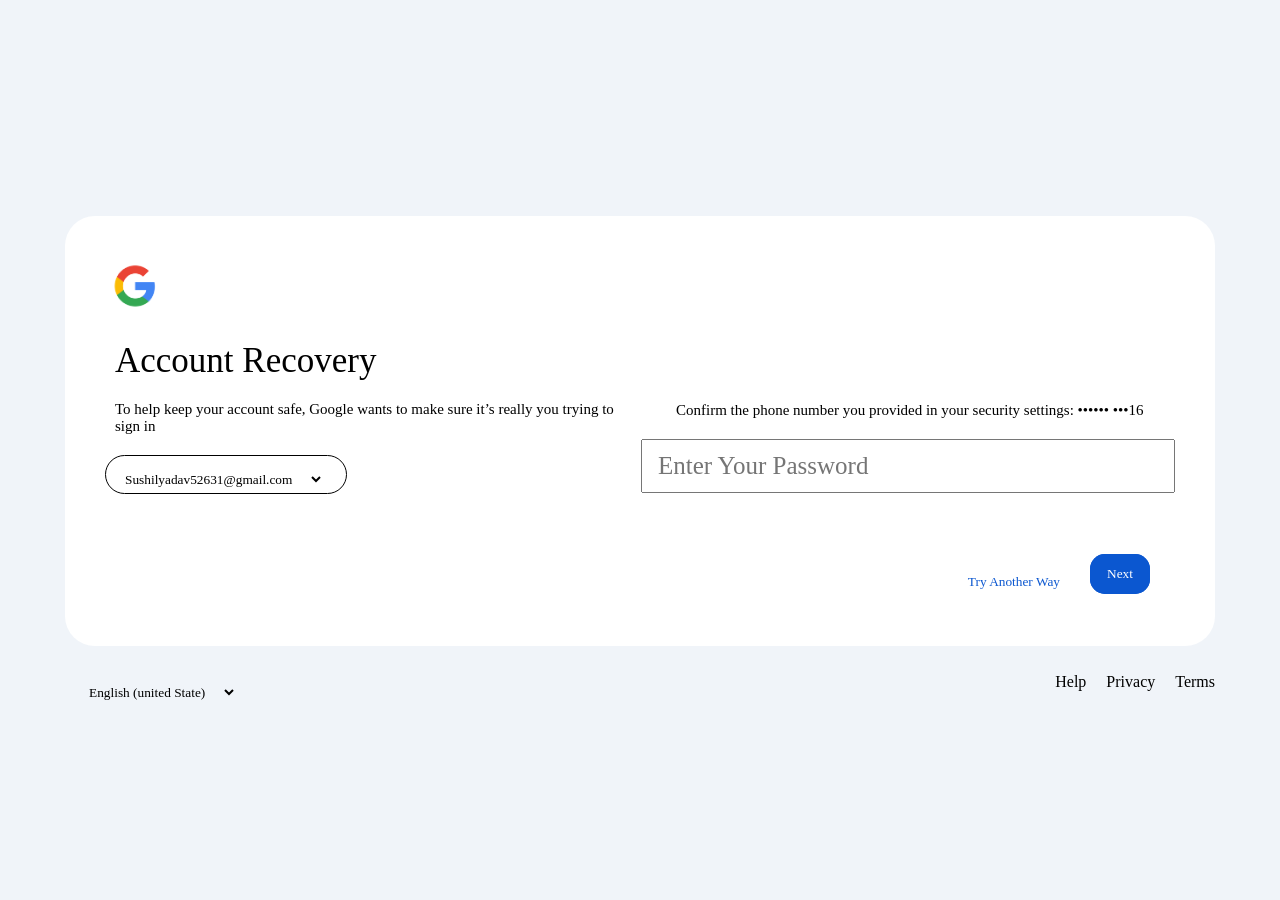
<file: AccountRcovery.html>
<!DOCTYPE html>
<html lang="en">
<head>
    <meta charset="UTF-8">
    <meta name="viewport" content="width=device-width, initial-scale=1.0">
    <link rel="icon" type="image/png" href="./img/pngwing.com.png">
    <title>Account Recovery To help keep your account safe,Google wants to make sure its really you trying to sign in</title>
    <link rel="stylesheet" href="AccountRecovery.css">
</head>
<body>
        <div class="main1">
    <div class="box">
        <a href="index.html" target="_main">
        <div class="google-logo"></div>
        </a>
        <div class="main">
        <div class="sing-in">
        <span>Account Recovery</span>
        <br>
        <p>To help keep your account safe, Google wants to make sure it’s really you trying to sign in</p>
        <div class="nav-mail">
        <select>
        <option >Sushilyadav52631@gmail.com</option>
        </select>
        </div>
        </div>
       <div class="nav-o">
        <p>Confirm the phone number you provided in your security settings: •••••• •••16</p>
        <input type="password" id="password" placeholder="Enter Your Password">
        </div>
        </div>
         <div class="btn">
            <button class="one">
        <a href="try.html" target="_main">Try Another Way</a>
       </button>
       <div class="two">
       <a href="next.html" target="_main"><button class="two">
            Next
        </button></a>
       </div>
       </div>
    </div>
    <br>
    <div class="footer">
        <div class="end">
    <select >
      <option>English (united State)</option>
      <option> Hindi (India)</option>
      <option> Africans</option>
      <option> Azarbizan</option>
      <option> Filipino</option>
      <option> italiyan</option>
      <option> England(English)</option>
      <option> Chaines</option>
      <option> Pakistani</option>
      <option> Bangladeshi</option>
      <option> Nepali</option>
      <option> Shri Lakan</option>
    </select>
        </div>
    <div class="end2">
        <a href="#">Help</a>
        <a href="#">Privacy</a>
        <a href="#">Terms</a>
    </div>
    </div>
      </div>
      
</body>
</html>
</file>
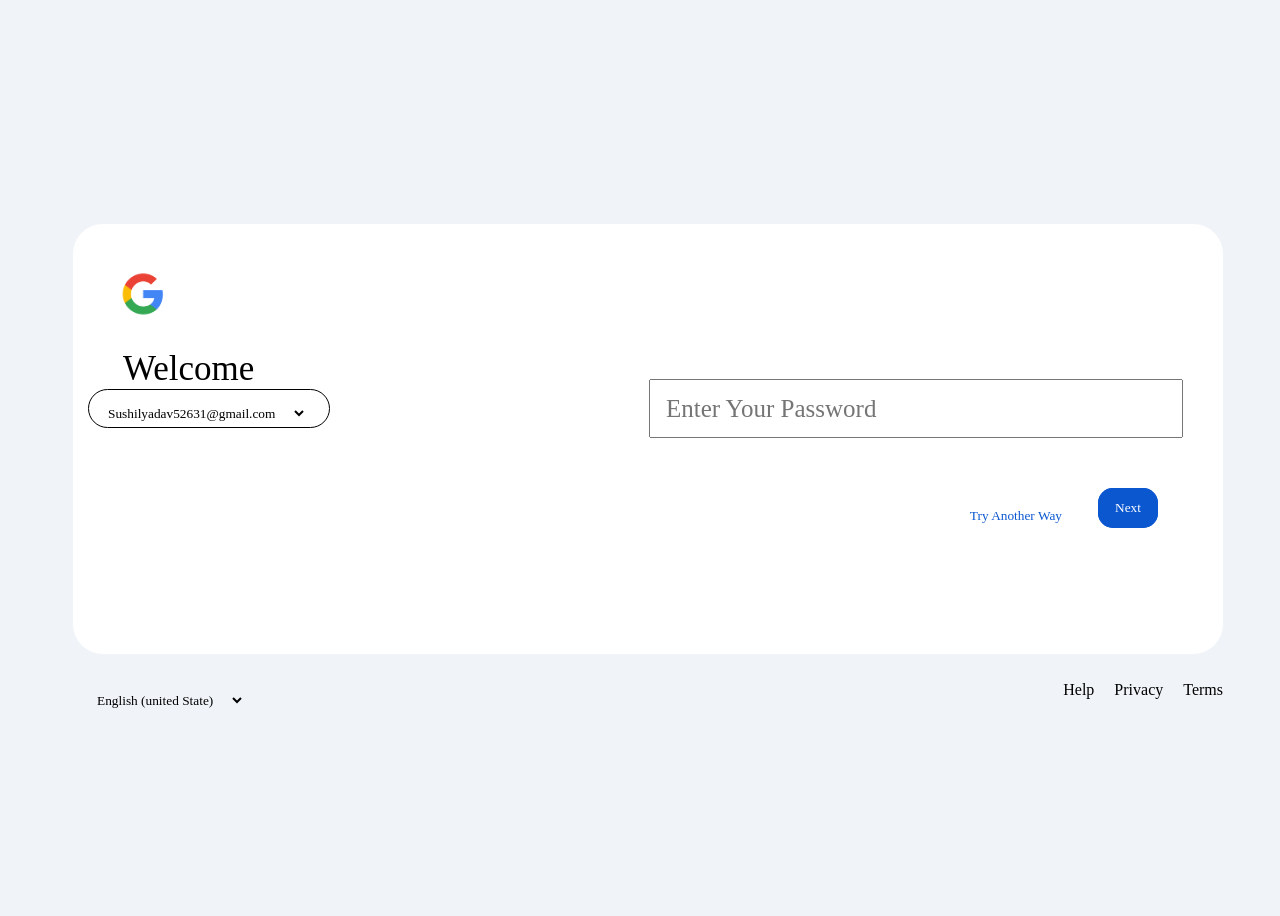
<file: next.html>
<!DOCTYPE html>
<html lang="en">
<head>
    <meta charset="UTF-8">
    <meta name="viewport" content="width=device-width, initial-scale=1.0">
    <link rel="icon" type="image/png" href="./img/pngwing.com.png" >
    <title>Welcome</title>
    <link rel="stylesheet" href="next.css">

</head>
<body>
      <div class="main1">
    <div class="box">
        <a href="index.html" target="_main">
        <div class="google-logo"></div>
        </a>
        <div class="main">
        <div class="sing-in">
        <span>Welcome</span>
        <br>
        <div class="nav-mail">
        <select>
        <option >Sushilyadav52631@gmail.com</option>
        </select>
        </div>
        </div>
       <div class="nav-o">
        <input type="password" id="Password" placeholder="Enter Your Password">
        </div>
        </div>
         <div class="btn">
            <button class="one">
        <a href="try.html" target="_main">Try Another Way</a>
       </button>
       <div class="two">
       <a href="next.html" target="_main"><button class="two">
            Next
        </button></a>
       </div>
       </div>
    </div>
    <br>
    <div class="footer">
        <div class="end">
    <select >
      <option>English (united State)</option>
      <option> Hindi (India)</option>
      <option> Africans</option>
      <option> Azarbizan</option>
      <option> Filipino</option>
      <option> italiyan</option>
      <option> England(English)</option>
      <option> Chaines</option>
      <option> Pakistani</option>
      <option> Bangladeshi</option>
      <option> Nepali</option>
      <option> Shri Lakan</option>
    </select>
        </div>
    <div class="end2">
        <a href="#">Help</a>
        <a href="#">Privacy</a>
        <a href="#">Terms</a>
    </div>
    </div>
      </div>
      
</body>
</html>
</file>
<file: AccountRecovery.css>
*{
    padding: 0px;
    margin: 0px;
    font-family: cursive;
}
body{
    height: 100vh;
    width: 100%;
    display: flex;
    align-items: center;
    justify-content: center;
    background-color: var(--gm3-sys-color-surface-container,#f0f4f9);
}
.box{
    height: 25rem;
    width: 70rem;
    border-radius: 30px;
    background-color: white;
    margin-top: 15px;
    padding: 15px;
    
}
.google-logo{
    height: 50px;
    width: 50px;
    background-image: url("img/pngwing.com.png");
    background-size: cover;
    margin: 30px;
    
}
.main{
    display: flex;
    align-items: center;
    justify-content: space-between;
}
.sing-in {
    margin-bottom: 40px;
}
.nav-mail{
    height: 37px;
    width: 240px;
    border: 1px solid black;
    border-radius: 30px;
    margin-left: 25px;
}
.nav-o p{
   font-size: 10px;
}
span{
     font-size: 35px;
     margin: 10px;
     margin-left: 35px;
}
input{
    height: 20px;
    width: 500px;
    padding: 15px;
    margin-right: 25px;
    font-size: 25px;
    display: flex;
}
option{
    height: 50px;
    width: 50px;
    background-size: cover;
}
.box p{
    margin: 20px;
    margin-left: 35px;
    font-size: 15px;
}
a{
    display: flex;
    color: var(--gm3-sys-color-primary, #0b57d0);
    text-decoration: none;
}
.btn{
    display: flex;
    align-items: end;
    justify-content: end;
    margin-right: 50px;
    margin-top: 20px;
    gap: 30px;
}
.one{
    height: 25px;
    border: none ;
    background-color: transparent;
    color: var(--gm3-sys-color-primary, #0b57d0);
}
.two{
   height: 40px;
   width: 60px;
    border-radius: 15px;
    background-color: #0b57d0;
    color: white;
    border: none;
    
    
}
.footer{
    display: flex;
    align-items: center;
    justify-content: space-between;
}
.end{
    height: 25px;
    width: 130px;
    border-radius: 12px;
    padding: 5px;
}
select{
    border: none;
    outline: none;
    background-color: transparent;
    padding: 15px;
    outline: none;
}
.end2{
    display: flex;
    gap: 20px;
    
}
.end2 a{
    color: black;
}
option{
    display: flex;
    align-items: center;
    justify-content: center;
}
</file>
<file: next.css>
*{
    font-family: cursive;
}
body{
    height: 100vh;
    width: 100%;
    display: flex;
    align-items: center;
    justify-content: center;
    background-color: var(--gm3-sys-color-surface-container,#f0f4f9);
}
.box{
    height: 25rem;
    width: 70rem;
    border-radius: 30px;
    background-color: white;
    margin-top: 15px;
    padding: 15px;
    
}
.google-logo{
    height: 50px;
    width: 50px;
    background-image: url("img/pngwing.com.png");
    background-size: cover;
    margin: 30px;
    
}
.main{
    display: flex;
    align-items: center;
    justify-content: space-between;
}
.sing-in {
    margin-bottom: 40px;
}
.nav-mail{
    height: 37px;
    width: 240px;
    border: 1px solid black;
    border-radius: 30px;
}
span{
     font-size: 35px;
     margin: 10px;
     margin-left: 35px;
}
input{
    height: 25px;
    width: 500px;
    padding: 15px;
    margin-right: 25px;
    font-size: 25px;
}
.box p{
    margin: 20px;
    margin-left: 35px;
    font-size: 15px;
}
a{
    display: flex;
    color: var(--gm3-sys-color-primary, #0b57d0);
    text-decoration: none;
}
.btn{
    display: flex;
    align-items: end;
    justify-content: end;
    margin-right: 50px;
    margin-top: 20px;
    gap: 30px;
}
.one{
    height: 25px;
    border: none ;
    background-color: transparent;
    color: var(--gm3-sys-color-primary, #0b57d0);
}
.two{
   height: 40px;
   width: 60px;
    border-radius: 15px;
    background-color: #0b57d0;
    color: white;
    border: none;
    
    
}
.footer{
    display: flex;
    align-items: center;
    justify-content: space-between;
}
.end{
    height: 25px;
    width: 160px;
    border-radius: 12px;
    padding: 5px;
}
select{
    border: none;
    outline: none;
    background-color: transparent;
    padding: 15px;
    outline: none;
}
.end2{
    display: flex;
    gap: 20px;
    
}
.end2 a{
    color: black;
}
option{
    display: flex;
    align-items: center;
    justify-content: center;
}
</file>
